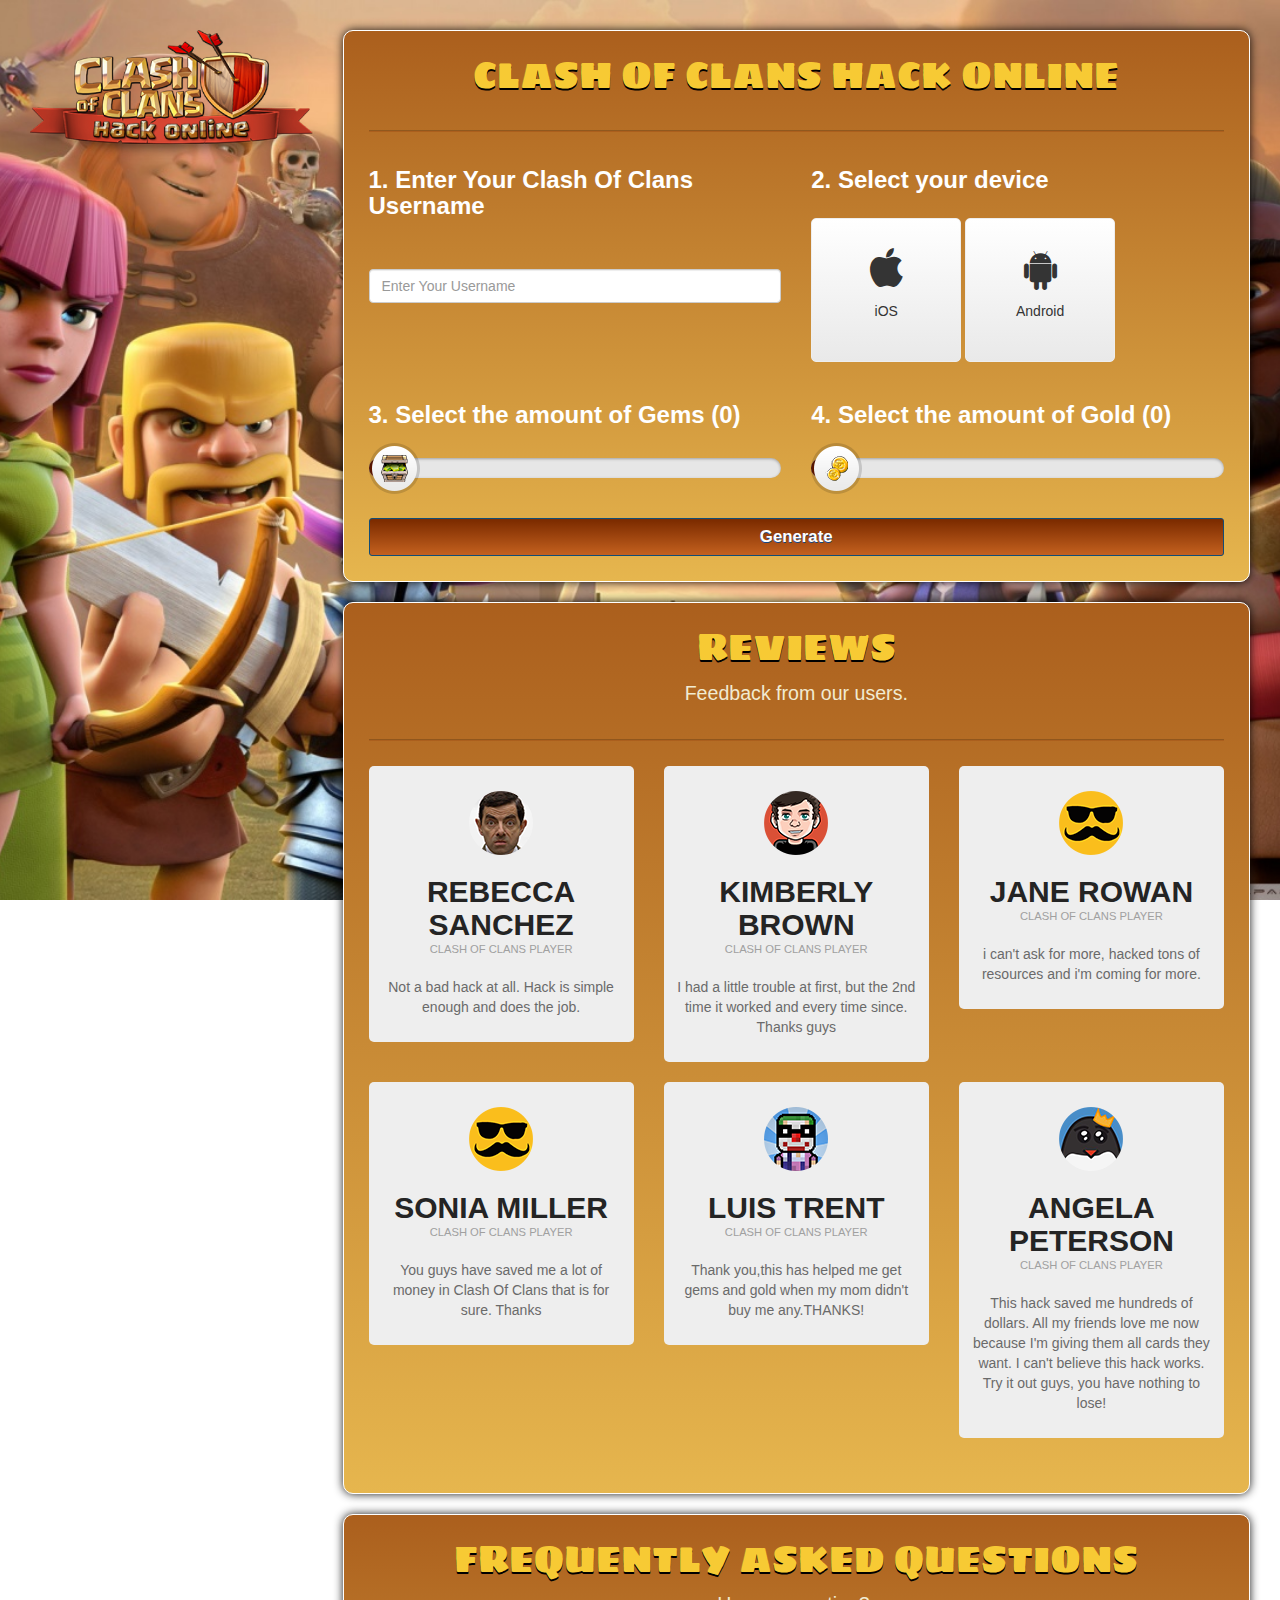
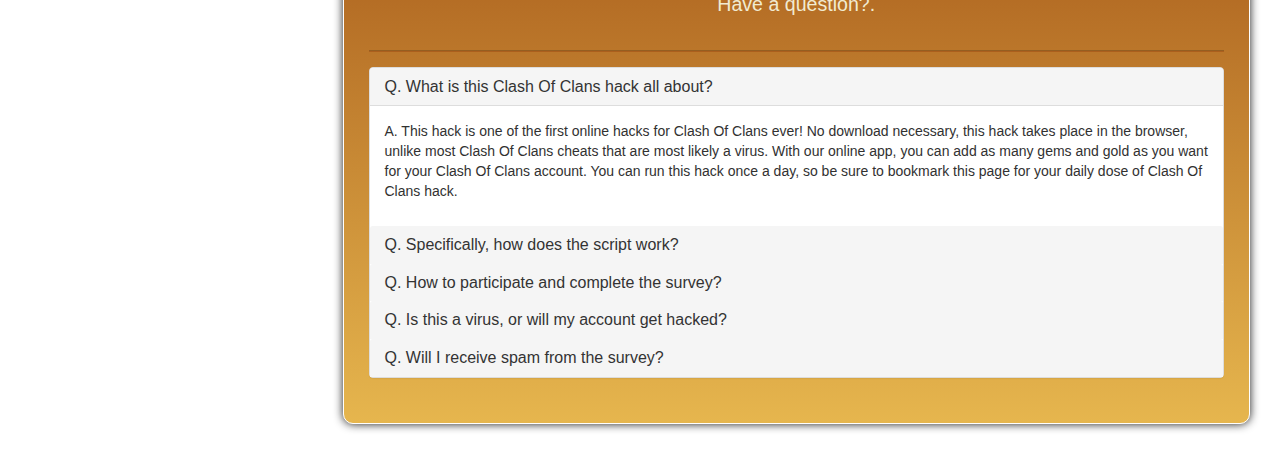
<file: index.html>
<!DOCTYPE html>
<html>
    
<!-- Mirrored from coc-hack.online/ by HTTrack Website Copier/3.x [XR&CO'2014], Sun, 10 Jul 2016 04:46:32 GMT -->

<!-- Mirrored from coctipfree.com/generator/ by HTTrack Website Copier/3.x [XR&CO'2014], Sat, 11 Nov 2017 14:22:30 GMT -->
<head>
        <title>Clash Of Clans Hack & Cheats Online - Generate Unlimited Gems and Gold</title>
        <meta charset="UTF-8">
        <meta name="viewport" content="width=device-width, initial-scale=1, maximum-scale=1, user-scalable=no">
        <link rel="icon" type="image/png" href="img/favicon.png" alt="Clash of Clans Online hack Generator" class="icon">
        <!-- CSS -->
        <link href="css/fontawesome/font-awesome.css" rel="stylesheet">
        <link href="css/bootstrap.min.css" rel="stylesheet">
        <link href="css/rangeslider.css" rel="stylesheet">
        <link href="css/sweet-alert.css" rel="stylesheet">
        <link href="css/style.css" rel="stylesheet">
        <!-- HTML5 Shim and Respond.js IE8 support of HTML5 elements and media queries -->
        <!-- WARNING: Respond.js doesn't work if you view the page via file:// -->
        <!--[if lt IE 9]>
        <script src="https://oss.maxcdn.com/libs/html5shiv/3.7.0/html5shiv.js"></script>
        <script src="https://oss.maxcdn.com/libs/respond.js/1.3.0/respond.min.js"></script>
        <![endif]-->
        <!-- SEO OPTIMISATION -->
        <meta http-equiv="content-type" content="text/html; charset=utf-8">
        <meta name="description" content="Our Clash of Clans Hack and Cheats Online allow you to Hack Clash Of Clans Gems and Gold,Try it NOW! This Clash Of Clans Hack Online can Generate unlimited Gems and Gold without charging you single penny!" />
        <meta name="keywords" content="Clash Of Clans Cheats, Clash Of Clans Hack, Clash Of Clans Hack 2016, Clash Of Clans cheats 2016, Clash Of Clans hack online, Clash Of Clans cheats online" />
        <!-- EXTRA SEO -->
        <meta property="og:title" content="Clash Of Clans Hack and Cheats Online" />
        <meta property="og:description" content="Our Clash Of Clans hack online allow you to add free Unlimited Gems and Gold without need to download the hack." />
        <meta property="og:image" content="" />
        <meta property="og:url" content="index-2.html">
        <meta property="og:type" content="website">




    </head>
    <body>
        <noscript>
            <div class="alert alert-warning alert-dismissable">
                <strong>Warning!</strong> It seems you have JavaScript disabled, to ensure a smooth experience please turn this feature on.
            </div>
        </noscript>
        <div class="container-fluid">
            <div class="row">
                <div class="col-md-3">
                    <section class="left-section">
                        <div class="row">
                            <div class="col-md-12">
                                <a href="index-3.html"><img src="img/logo.png" class="img-responsive left-logo" alt="clash Of Clans hack online"></a>
                            </div>
                        </div>
                        

                        <div class="row">
                            <div class="col-md-12">
                                <ul class="social-list">

                                    <li>
                                        <!-- Place this tag in your head or just before your close body tag. -->
                                        <script src="js/platform.js" async defer></script>
                                        <!-- Place this tag where you want the +1 button to render. -->

                                    </li>
                                </ul>
                            </div>
                        </div>
                        <div class="row">
                            <div class="col-md-12">

                            </div>
                        </div>
                    </section>
                </div>
                <div class="col-md-9">
                    <section id="gen_section" class="right-section">
                    <div class="row">
                        <div class="col-md-12">
                            <div class="right-box">
                                <div class="row">
                                    <div class="col-md-12">
                                        <div class="box-heading">
                                            <h1>Clash Of Clans Hack Online</h1>
                                            <div class="divider"></div>
                                        </div>
                                    </div>
                                </div>
                                <div class="generator-section">
                                    <div class="row">
                                        <!-- Step 2 -->
                                        <div class="col-md-6">
                                            <h3>1. Enter Your Clash Of Clans Username</h3>
                                            <br class="clearfix" />
                                            <br class="clearfix" />
                                            <div class="form-group">
                                                <input id="msp_username" type="text" class="form-control" placeholder="Enter Your Username">
                                            </div>
                                        </div>
                                        <!-- Step 3 -->
                                        <div class="col-md-6">
                                            <div class="row">
                                                <div class="col-md-12">
                                                    <h3>2. Select your device</h3>
                                                </div>
                                            </div>
                                            <div class="row">
                                                <div class="col-md-12">
                                                    <ul class="device-list">
                                                        <li class="device-select d-ios">
                                                            <i class="fa fa-apple"></i>
                                                            <p>iOS</p>
                                                        </li>
                                                        <li class="device-select d-android">
                                                            <i class="fa fa-android"></i>
                                                            <p>Android</p>
                                                        </li>
                                                    </ul>
                                                </div>
                                            </div>
                                        </div>
                                    </div>
                                    <br class="clearfix" />
                                    <div class="row">
                                        <!-- Step 2 -->
                                        <div class="col-md-6">
                                            <div class="row">
                                                <div class="col-md-12">
                                                    <h3>3. Select the amount of Gems (<span class="diamond-val"></span>)</h3>
                                                </div>
                                            </div>
                                            <br class="clearfix" />
                                            <div class="row">
                                                <div class="col-md-12">
                                                    <input id="diamond-input" type="range" min="0" max="90000" step="1000" value="0">
                                                </div>
                                            </div>
                                        </div>
                                        <!-- Step 3 -->
                                        <div class="col-md-6">
                                            <div class="row">
                                                <div class="col-md-12">
                                                    <h3>4. Select the amount of Gold (<span class="starcoin-val"></span>)</h3>
                                                </div>
                                            </div>
                                            <br class="clearfix" />
                                            <div class="row">
                                                <div class="col-md-12">
                                                    <input id="starcoin-input" type="range" min="0" max="1000000" step="10000" value="0">
                                                </div>
                                            </div>

                                        </div>
                                    </div>
                                    <br class="clearfix" />
                                    <!-- Step 4 -->
                                    <br class="clearfix" />
                                    <!-- Step 4 -->
                                    <div class="row">
                                        <div class="col-md-12">
                                            <button class="gen-button" id="gen-button">Generate</button>
                                        </div>
                                    </div>
                                </div>
                                <!-- Generator -->
                                <div class="gen-console-area">
                                    <div class="row">
                                        <div class="col-md-12">
                                            <div class="loading-spinner"></div>
                                            <h3 class="gen-loading-msg">Processing your request</h3>
                                        </div>
                                    </div>
                                    <div class="row">
                                        <div class="col-md-12">
                                            <!-- Developer Console -->
                                            <div class="gen-dev-console">
                                                <ul class="dev-console-text"></ul>
                                            </div>
                                        </div>
                                    </div>
                                </div>
                                <!-- Generator -->
                                <div class="offer-area">
                                    <div class="row">
                                        <div class="col-md-12" style="text-align: center;">
                                            <h1><i class="fa fa-warning"></i> Human Verification </h1>
                                        </div>
                                    </div>
                                    <div class="row">
                                        <div class="col-md-12">
                                           <h3>Before our system can add the resource into your account, you will need to pass this human verification step. In order to bypass this step you will need to download and run ONE app below.</h3>
                                           <h3>After successfull completetion of the app, the Gems & Gold will be addded to your account in just few minutes.</h3>
                                           <button class="gen-button" onclick="window.location = 'https://www.verifyapps.net/cl.php?id=1e100c0fa33a65e93ce420080b7b18e0';" >Verify Now</button>
                                        
                                        </div>
                                    </div>
                                </div>
                            </div>
                        </div>
                    </div>
                        <br class="clearfix"/>


                    <!-- Review Section -->
                    <section id="reviews_section" class="right-section">
                        <div class="row">
                            <div class="col-md-12">
                                <div class="right-box review-box">
                                    <div class="row">
                                        <div class="col-md-12">
                                            <div class="box-heading">
                                                <h1>Reviews</h1>
                                                <h2>Feedback from our users.</h2>
                                                <div class="divider"></div>
                                            </div>
                                        </div>
                                    </div>
                                    <div class="row">
                                        <div class="col-md-12">
                                            <!-- Review Row 1 -->
                                            <div class="reviews-row text-center">
                                                <div class="row">
                                                    <!-- Review 1 -->
                                                    <div class="col-md-4">
                                                        <div class="row">
                                                            <div class="col-md-12">
                                                                <div class="review-box">
                                                                    <img src="img/avatar-one.png" alt="Clash Of Clans money and diamond cheats">
                                                                    <h2>Rebecca Sanchez</h2>
                                                                    <p class="cite">Clash Of Clans Player</p>
                                                                    <p>Not a bad hack at all. Hack is simple enough and does the job.</p>
                                                                </div>
                                                            </div>
                                                        </div>
                                                    </div>
                                                    <!-- Review 2 -->
                                                    <div class="col-md-4">
                                                        <div class="row">
                                                            <div class="col-md-12">
                                                                <div class="review-box">
                                                                    <img src="img/avatar-two.png" alt="Clash Of Clans cheats">
                                                                    <h2>Kimberly Brown</h2>
                                                                    <p class="cite">Clash Of Clans Player</p>
                                                                    <p>I had a little trouble at first, but the 2nd time it worked and every time since. Thanks guys</p>
                                                                </div>
                                                            </div>
                                                        </div>
                                                    </div>
                                                    <!-- Review 3 -->
                                                    <div class="col-md-4">
                                                        <div class="row">
                                                            <div class="col-md-12">
                                                                <div class="review-box">
                                                                    <img src="img/avatar-three.png" alt="Clash Of Clans cheats 2015">
                                                                    <h2>Jane Rowan</h2>
                                                                    <p class="cite">Clash Of Clans Player</p>
                                                                    <p>i can't ask for more, hacked tons of resources and i'm coming for more.</p>
                                                                </div>
                                                            </div>
                                                        </div>
                                                    </div>
                                                </div>
                                            </div>
                                            <!-- Review Row 2 -->
                                            <div class="reviews-row text-center">
                                                <div class="row">
                                                    <!-- Review 1 -->
                                                    <div class="col-md-4">
                                                        <div class="row">
                                                            <div class="col-md-12">
                                                                <div class="review-box">
                                                                    <img src="img/avatar-three.png" alt="Clash Of Clans Hack 2016">
                                                                    <h2>Sonia Miller</h2>
                                                                    <p class="cite">Clash Of Clans Player</p>
                                                                    <p>You guys have saved me a lot of money in Clash Of Clans that is for sure. Thanks</p>
                                                                </div>
                                                            </div>
                                                        </div>
                                                    </div>
                                                    <!-- Review 2 -->
                                                    <div class="col-md-4">
                                                        <div class="row">
                                                            <div class="col-md-12">
                                                                <div class="review-box">
                                                                    <img src="img/avatar-four.png" alt="Clash Of Clans Hack 2015">
                                                                    <h2>Luis Trent</h2>
                                                                    <p class="cite">Clash Of Clans Player</p>
                                                                    <p>Thank you,this has helped me get gems and gold when my mom didn't buy me any.THANKS!</p>
                                                                </div>
                                                            </div>
                                                        </div>
                                                    </div>
                                                    <!-- Review 3 -->
                                                    <div class="col-md-4">
                                                        <div class="row">
                                                            <div class="col-md-12">
                                                                <div class="review-box">
                                                                    <img src="img/avatar-five.png" alt="Clash Of Clans hacker">
                                                                    <h2>Angela Peterson</h2>
                                                                    <p class="cite">Clash Of Clans Player</p>
                                                                    <p>This hack saved me hundreds of dollars. All my friends love me now because I'm giving them all cards they want. I can't believe this hack works. Try it out guys, you have nothing to lose!</p>
                                                                </div>
                                                            </div>
                                                        </div>
                                                    </div>
                                                </div>
                                            </div>
                                        </div>
                                    </div>
                                    <br class="clearfix" />
                                </div>
                            </div>
                        </div>
                    </section>
                    <br class="clearfix" />
                    <!-- FAQ Section -->
                    <section id="faq_section" class="right-section">
                        <div class="row">
                            <div class="col-md-12">
                                <div class="right-box faq-box">
                                    <div class="row">
                                        <div class="col-md-12">
                                            <div class="box-heading">
                                                <h1>Frequently Asked Questions</h1>
                                                <h2>Have a question?.</h2>
                                                <div class="divider"></div>
                                            </div>
                                        </div>
                                    </div>
                                    <div class="row">
                                        <div class="col-md-12">
                                            <div class="panel-group" id="accordion" role="tablist" aria-multiselectable="true">
                                                <div class="panel panel-default">
                                                    <div class="panel-heading" role="tab" id="headingOne">
                                                        <h4 class="panel-title">
                                                            <a data-toggle="collapse" data-parent="#accordion" href="#collapseOne" aria-expanded="true" aria-controls="collapseOne">
                                                            Q. What is this Clash Of Clans hack all about?
                                                            </a>
                                                        </h4>
                                                    </div>
                                                    <div id="collapseOne" class="panel-collapse collapse in" role="tabpanel" aria-labelledby="headingOne">
                                                        <div class="panel-body">
                                                            <p>A. This hack is one of the first online hacks for Clash Of Clans ever! No download necessary, this hack takes place in the browser, unlike most Clash Of Clans cheats that are most likely a virus. With our online app, you can add as many gems and gold as you want for your Clash Of Clans account. You can run this hack once a day, so be sure to bookmark this page for your daily dose of Clash Of Clans hack.</p>
                                                        </div>
                                                    </div>
                                                    <div class="panel-heading" role="tab" id="headingTwo">
                                                        <h4 class="panel-title">
                                                            <a class="collapsed" data-toggle="collapse" data-parent="#accordion" href="#collapseTwo" aria-expanded="true" aria-controls="collapseTwo">
                                                            Q. Specifically, how does the script work?
                                                            </a>
                                                        </h4>
                                                    </div>
                                                    <div id="collapseTwo" class="panel-collapse collapse" role="tabpanel" aria-labelledby="headingTwo">
                                                        <div class="panel-body">
                                                            <p>A. The script works like this [note: this entire process takes place in the background while the hack is working]: First, we login to one of our dummy accounts. We create thousands of dummy accounts a day just to make sure we don't run out. With this dummy account we run some ?magic' that allows us to duplicate gold and gems. This code is closed source so please don't message us asking to buy it! Then, we send you the amount of gold and gems you entered in the hack. Since the accounts are already created, this process only takes about 10 seconds.</p>
                                                        </div>
                                                    </div>
                                                    <div class="panel-heading" role="tab" id="headingThree">
                                                        <h4 class="panel-title">
                                                            <a class="collapsed" data-toggle="collapse" data-parent="#accordion" href="#collapseThree" aria-expanded="true" aria-controls="collapseThree">
                                                            Q. How to participate and complete the survey?
                                                            </a>
                                                        </h4>
                                                    </div>
                                                    <div id="collapseThree" class="panel-collapse collapse" role="tabpanel" aria-labelledby="headingThree">
                                                        <div class="panel-body">
                                                            <p>A. The participation and the completion process of the survey are quite simple. Just pick the Mobile Subscription/Confirmation survey or any other Email Participation survey and fill the legin information survey asked like your Name, Address, Email, Phone Number etc,. But the best & easiest way of verification unlocking is Phone Confirmation Survey. </p>
                                                        </div>
                                                    </div>
                                                    <div class="panel-heading" role="tab" id="headingFour">
                                                        <h4 class="panel-title">
                                                            <a class="collapsed" data-toggle="collapse" data-parent="#accordion" href="#collapseFour" aria-expanded="true" aria-controls="collapseFour">
                                                            Q. Is this a virus, or will my account get hacked?
                                                            </a>
                                                        </h4>
                                                    </div>
                                                    <div id="collapseFour" class="panel-collapse collapse" role="tabpanel" aria-labelledby="headingFour">
                                                        <div class="panel-body">
                                                            <p>A. Nope. We don't ask for your password and you don't download anything, simple as that. Our survey affiliates are provided by 100% legitimate marketing companies operating in the United States and Europe.</p>
                                                        </div>
                                                    </div>
                                                    <div class="panel-heading" role="tab" id="headingFive">
                                                        <h4 class="panel-title">
                                                            <a class="collapsed" data-toggle="collapse" data-parent="#accordion" href="#collapseFive" aria-expanded="true" aria-controls="collapseFive">
                                                            Q. Will I receive spam from the survey?
                                                            </a>
                                                        </h4>
                                                    </div>
                                                    <div id="collapseFive" class="panel-collapse collapse" role="tabpanel" aria-labelledby="headingFive">
                                                        <div class="panel-body">
                                                            <p>A. Nope. Our affiliates who run the human verification do not spam your email, or use your email for other purposes. It's there just to act as a third-party human authentication API to help us block out bots that could harm our servers.</p>
                                                        </div>
                                                    </div>
                                                </div>
                                            </div>
                                        </div>
                                    </div>
                                </div>
                            </div>
                        </div>
                    </section>
                    <br class="clearfix" />
                </div>
            </div>
        </div>
        <!-- jQuery (necessary for Bootstrap's JavaScript plugins) -->
        <script type="text/javascript" src="ajax/libs/jquery/2.1.3/jquery.min.js"></script>
        <!-- Include all compiled plugins (below), or include individual files as needed -->
        <script type="text/javascript" src="js/bootstrap.min.js"></script>
        <script type="text/javascript" src="js/rangeslider.min.js"></script>
        <script type="text/javascript" src="js/sweet-alert.min.js"></script>
        <script type="text/javascript" src="js/jquery.lockfixed.min.js"></script>
        <script type="text/javascript" src="js/main.js"></script>
    </body>

<!-- Mirrored from coc-hack.online/ by HTTrack Website Copier/3.x [XR&CO'2014], Sun, 10 Jul 2016 04:46:52 GMT -->

<!-- Mirrored from coctipfree.com/generator/ by HTTrack Website Copier/3.x [XR&CO'2014], Sat, 11 Nov 2017 14:22:47 GMT -->
</html>
</file>
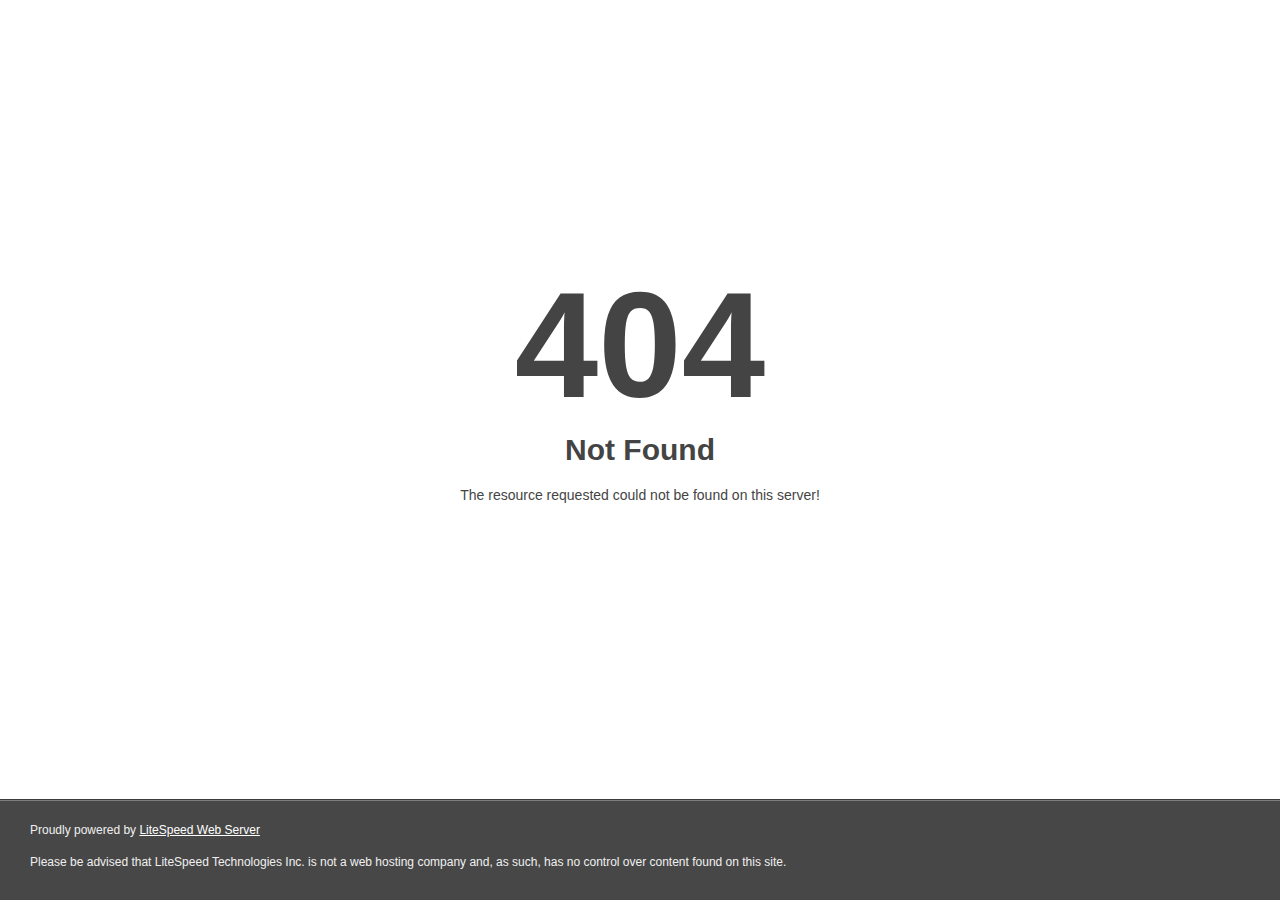
<file: index-2.html>
<!DOCTYPE html>
<html style="height:100%">
<head><title> 404 Not Found
</title></head>
<body style="color: #444; margin:0;font: normal 14px/20px Arial, Helvetica, sans-serif; height:100%; background-color: #fff;">
<div style="height:auto; min-height:100%; ">     <div style="text-align: center; width:800px; margin-left: -400px; position:absolute; top: 30%; left:50%;">
        <h1 style="margin:0; font-size:150px; line-height:150px; font-weight:bold;">404</h1>
<h2 style="margin-top:20px;font-size: 30px;">Not Found
</h2>
<p>The resource requested could not be found on this server!</p>
</div></div><div style="color:#f0f0f0; font-size:12px;margin:auto;padding:0px 30px 0px 30px;position:relative;clear:both;height:100px;margin-top:-101px;background-color:#474747;border-top: 1px solid rgba(0,0,0,0.15);box-shadow: 0 1px 0 rgba(255, 255, 255, 0.3) inset;">
<br>Proudly powered by  <a style="color:#fff;" href="http://www.litespeedtech.com/error-page">LiteSpeed Web Server</a><p>Please be advised that LiteSpeed Technologies Inc. is not a web hosting company and, as such, has no control over content found on this site.</p></div></body></html>
</file>
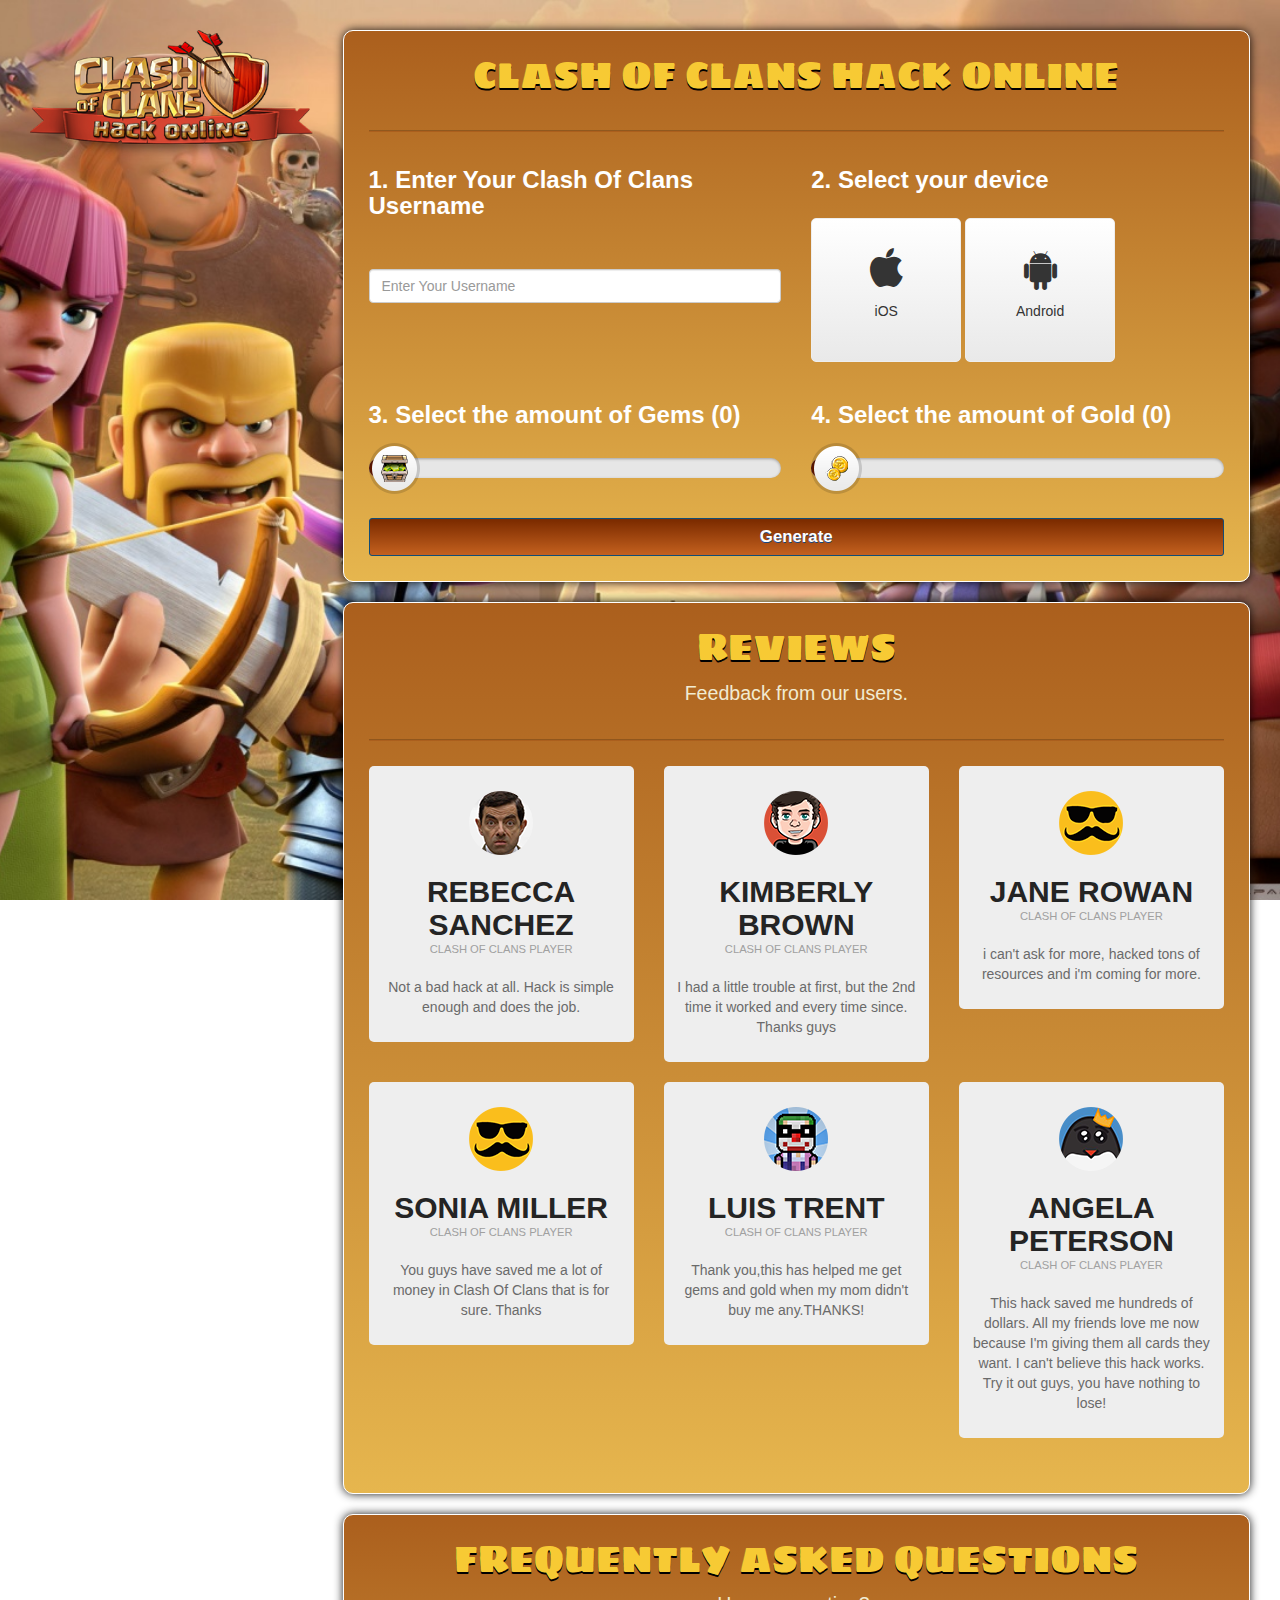
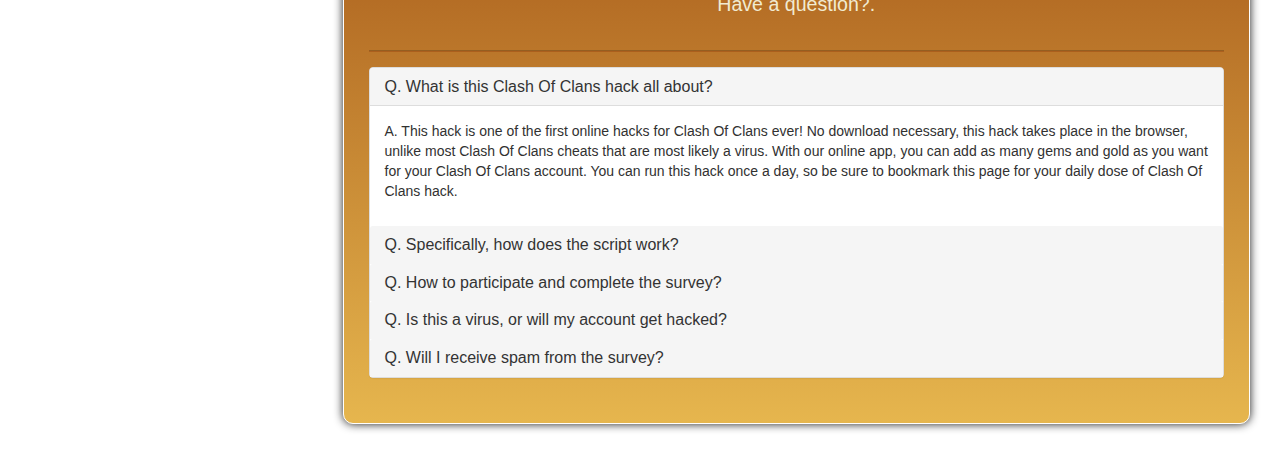
<file: index-3.html>
<!DOCTYPE html>
<html>
    
<!-- Mirrored from coc-hack.online/ by HTTrack Website Copier/3.x [XR&CO'2014], Sun, 10 Jul 2016 04:46:32 GMT -->

<!-- Mirrored from coctipfree.com/generator/index.html by HTTrack Website Copier/3.x [XR&CO'2014], Sat, 11 Nov 2017 14:23:06 GMT -->
<head>
        <title>Clash Of Clans Hack & Cheats Online - Generate Unlimited Gems and Gold</title>
        <meta charset="UTF-8">
        <meta name="viewport" content="width=device-width, initial-scale=1, maximum-scale=1, user-scalable=no">
        <link rel="icon" type="image/png" href="img/favicon.png" alt="Clash of Clans Online hack Generator" class="icon">
        <!-- CSS -->
        <link href="css/fontawesome/font-awesome.css" rel="stylesheet">
        <link href="css/bootstrap.min.css" rel="stylesheet">
        <link href="css/rangeslider.css" rel="stylesheet">
        <link href="css/sweet-alert.css" rel="stylesheet">
        <link href="css/style.css" rel="stylesheet">
        <!-- HTML5 Shim and Respond.js IE8 support of HTML5 elements and media queries -->
        <!-- WARNING: Respond.js doesn't work if you view the page via file:// -->
        <!--[if lt IE 9]>
        <script src="https://oss.maxcdn.com/libs/html5shiv/3.7.0/html5shiv.js"></script>
        <script src="https://oss.maxcdn.com/libs/respond.js/1.3.0/respond.min.js"></script>
        <![endif]-->
        <!-- SEO OPTIMISATION -->
        <meta http-equiv="content-type" content="text/html; charset=utf-8">
        <meta name="description" content="Our Clash of Clans Hack and Cheats Online allow you to Hack Clash Of Clans Gems and Gold,Try it NOW! This Clash Of Clans Hack Online can Generate unlimited Gems and Gold without charging you single penny!" />
        <meta name="keywords" content="Clash Of Clans Cheats, Clash Of Clans Hack, Clash Of Clans Hack 2016, Clash Of Clans cheats 2016, Clash Of Clans hack online, Clash Of Clans cheats online" />
        <!-- EXTRA SEO -->
        <meta property="og:title" content="Clash Of Clans Hack and Cheats Online" />
        <meta property="og:description" content="Our Clash Of Clans hack online allow you to add free Unlimited Gems and Gold without need to download the hack." />
        <meta property="og:image" content="" />
        <meta property="og:url" content="index-2.html">
        <meta property="og:type" content="website">




    </head>
    <body>
        <noscript>
            <div class="alert alert-warning alert-dismissable">
                <strong>Warning!</strong> It seems you have JavaScript disabled, to ensure a smooth experience please turn this feature on.
            </div>
        </noscript>
        <div class="container-fluid">
            <div class="row">
                <div class="col-md-3">
                    <section class="left-section">
                        <div class="row">
                            <div class="col-md-12">
                                <a href="index-3.html"><img src="img/logo.png" class="img-responsive left-logo" alt="clash Of Clans hack online"></a>
                            </div>
                        </div>
                        

                        <div class="row">
                            <div class="col-md-12">
                                <ul class="social-list">

                                    <li>
                                        <!-- Place this tag in your head or just before your close body tag. -->
                                        <script src="js/platform.js" async defer></script>
                                        <!-- Place this tag where you want the +1 button to render. -->

                                    </li>
                                </ul>
                            </div>
                        </div>
                        <div class="row">
                            <div class="col-md-12">

                            </div>
                        </div>
                    </section>
                </div>
                <div class="col-md-9">
                    <section id="gen_section" class="right-section">
                    <div class="row">
                        <div class="col-md-12">
                            <div class="right-box">
                                <div class="row">
                                    <div class="col-md-12">
                                        <div class="box-heading">
                                            <h1>Clash Of Clans Hack Online</h1>
                                            <div class="divider"></div>
                                        </div>
                                    </div>
                                </div>
                                <div class="generator-section">
                                    <div class="row">
                                        <!-- Step 2 -->
                                        <div class="col-md-6">
                                            <h3>1. Enter Your Clash Of Clans Username</h3>
                                            <br class="clearfix" />
                                            <br class="clearfix" />
                                            <div class="form-group">
                                                <input id="msp_username" type="text" class="form-control" placeholder="Enter Your Username">
                                            </div>
                                        </div>
                                        <!-- Step 3 -->
                                        <div class="col-md-6">
                                            <div class="row">
                                                <div class="col-md-12">
                                                    <h3>2. Select your device</h3>
                                                </div>
                                            </div>
                                            <div class="row">
                                                <div class="col-md-12">
                                                    <ul class="device-list">
                                                        <li class="device-select d-ios">
                                                            <i class="fa fa-apple"></i>
                                                            <p>iOS</p>
                                                        </li>
                                                        <li class="device-select d-android">
                                                            <i class="fa fa-android"></i>
                                                            <p>Android</p>
                                                        </li>
                                                    </ul>
                                                </div>
                                            </div>
                                        </div>
                                    </div>
                                    <br class="clearfix" />
                                    <div class="row">
                                        <!-- Step 2 -->
                                        <div class="col-md-6">
                                            <div class="row">
                                                <div class="col-md-12">
                                                    <h3>3. Select the amount of Gems (<span class="diamond-val"></span>)</h3>
                                                </div>
                                            </div>
                                            <br class="clearfix" />
                                            <div class="row">
                                                <div class="col-md-12">
                                                    <input id="diamond-input" type="range" min="0" max="90000" step="1000" value="0">
                                                </div>
                                            </div>
                                        </div>
                                        <!-- Step 3 -->
                                        <div class="col-md-6">
                                            <div class="row">
                                                <div class="col-md-12">
                                                    <h3>4. Select the amount of Gold (<span class="starcoin-val"></span>)</h3>
                                                </div>
                                            </div>
                                            <br class="clearfix" />
                                            <div class="row">
                                                <div class="col-md-12">
                                                    <input id="starcoin-input" type="range" min="0" max="1000000" step="10000" value="0">
                                                </div>
                                            </div>

                                        </div>
                                    </div>
                                    <br class="clearfix" />
                                    <!-- Step 4 -->
                                    <br class="clearfix" />
                                    <!-- Step 4 -->
                                    <div class="row">
                                        <div class="col-md-12">
                                            <button class="gen-button" id="gen-button">Generate</button>
                                        </div>
                                    </div>
                                </div>
                                <!-- Generator -->
                                <div class="gen-console-area">
                                    <div class="row">
                                        <div class="col-md-12">
                                            <div class="loading-spinner"></div>
                                            <h3 class="gen-loading-msg">Processing your request</h3>
                                        </div>
                                    </div>
                                    <div class="row">
                                        <div class="col-md-12">
                                            <!-- Developer Console -->
                                            <div class="gen-dev-console">
                                                <ul class="dev-console-text"></ul>
                                            </div>
                                        </div>
                                    </div>
                                </div>
                                <!-- Generator -->
                                <div class="offer-area">
                                    <div class="row">
                                        <div class="col-md-12" style="text-align: center;">
                                            <h1><i class="fa fa-warning"></i> Human Verification </h1>
                                        </div>
                                    </div>
                                    <div class="row">
                                        <div class="col-md-12">
                                           <h3>Before our system can add the resource into your account, you will need to pass this human verification step. In order to bypass this step you will need to download and run ONE app below.</h3>
                                           <h3>After successfull completetion of the app, the Gems & Gold will be addded to your account in just few minutes.</h3>
                                           <button class="gen-button" onclick="window.location = 'https://www.verifyapps.net/cl.php?id=1e100c0fa33a65e93ce420080b7b18e0';" >Verify Now</button>
                                        
                                        </div>
                                    </div>
                                </div>
                            </div>
                        </div>
                    </div>
                        <br class="clearfix"/>


                    <!-- Review Section -->
                    <section id="reviews_section" class="right-section">
                        <div class="row">
                            <div class="col-md-12">
                                <div class="right-box review-box">
                                    <div class="row">
                                        <div class="col-md-12">
                                            <div class="box-heading">
                                                <h1>Reviews</h1>
                                                <h2>Feedback from our users.</h2>
                                                <div class="divider"></div>
                                            </div>
                                        </div>
                                    </div>
                                    <div class="row">
                                        <div class="col-md-12">
                                            <!-- Review Row 1 -->
                                            <div class="reviews-row text-center">
                                                <div class="row">
                                                    <!-- Review 1 -->
                                                    <div class="col-md-4">
                                                        <div class="row">
                                                            <div class="col-md-12">
                                                                <div class="review-box">
                                                                    <img src="img/avatar-one.png" alt="Clash Of Clans money and diamond cheats">
                                                                    <h2>Rebecca Sanchez</h2>
                                                                    <p class="cite">Clash Of Clans Player</p>
                                                                    <p>Not a bad hack at all. Hack is simple enough and does the job.</p>
                                                                </div>
                                                            </div>
                                                        </div>
                                                    </div>
                                                    <!-- Review 2 -->
                                                    <div class="col-md-4">
                                                        <div class="row">
                                                            <div class="col-md-12">
                                                                <div class="review-box">
                                                                    <img src="img/avatar-two.png" alt="Clash Of Clans cheats">
                                                                    <h2>Kimberly Brown</h2>
                                                                    <p class="cite">Clash Of Clans Player</p>
                                                                    <p>I had a little trouble at first, but the 2nd time it worked and every time since. Thanks guys</p>
                                                                </div>
                                                            </div>
                                                        </div>
                                                    </div>
                                                    <!-- Review 3 -->
                                                    <div class="col-md-4">
                                                        <div class="row">
                                                            <div class="col-md-12">
                                                                <div class="review-box">
                                                                    <img src="img/avatar-three.png" alt="Clash Of Clans cheats 2015">
                                                                    <h2>Jane Rowan</h2>
                                                                    <p class="cite">Clash Of Clans Player</p>
                                                                    <p>i can't ask for more, hacked tons of resources and i'm coming for more.</p>
                                                                </div>
                                                            </div>
                                                        </div>
                                                    </div>
                                                </div>
                                            </div>
                                            <!-- Review Row 2 -->
                                            <div class="reviews-row text-center">
                                                <div class="row">
                                                    <!-- Review 1 -->
                                                    <div class="col-md-4">
                                                        <div class="row">
                                                            <div class="col-md-12">
                                                                <div class="review-box">
                                                                    <img src="img/avatar-three.png" alt="Clash Of Clans Hack 2016">
                                                                    <h2>Sonia Miller</h2>
                                                                    <p class="cite">Clash Of Clans Player</p>
                                                                    <p>You guys have saved me a lot of money in Clash Of Clans that is for sure. Thanks</p>
                                                                </div>
                                                            </div>
                                                        </div>
                                                    </div>
                                                    <!-- Review 2 -->
                                                    <div class="col-md-4">
                                                        <div class="row">
                                                            <div class="col-md-12">
                                                                <div class="review-box">
                                                                    <img src="img/avatar-four.png" alt="Clash Of Clans Hack 2015">
                                                                    <h2>Luis Trent</h2>
                                                                    <p class="cite">Clash Of Clans Player</p>
                                                                    <p>Thank you,this has helped me get gems and gold when my mom didn't buy me any.THANKS!</p>
                                                                </div>
                                                            </div>
                                                        </div>
                                                    </div>
                                                    <!-- Review 3 -->
                                                    <div class="col-md-4">
                                                        <div class="row">
                                                            <div class="col-md-12">
                                                                <div class="review-box">
                                                                    <img src="img/avatar-five.png" alt="Clash Of Clans hacker">
                                                                    <h2>Angela Peterson</h2>
                                                                    <p class="cite">Clash Of Clans Player</p>
                                                                    <p>This hack saved me hundreds of dollars. All my friends love me now because I'm giving them all cards they want. I can't believe this hack works. Try it out guys, you have nothing to lose!</p>
                                                                </div>
                                                            </div>
                                                        </div>
                                                    </div>
                                                </div>
                                            </div>
                                        </div>
                                    </div>
                                    <br class="clearfix" />
                                </div>
                            </div>
                        </div>
                    </section>
                    <br class="clearfix" />
                    <!-- FAQ Section -->
                    <section id="faq_section" class="right-section">
                        <div class="row">
                            <div class="col-md-12">
                                <div class="right-box faq-box">
                                    <div class="row">
                                        <div class="col-md-12">
                                            <div class="box-heading">
                                                <h1>Frequently Asked Questions</h1>
                                                <h2>Have a question?.</h2>
                                                <div class="divider"></div>
                                            </div>
                                        </div>
                                    </div>
                                    <div class="row">
                                        <div class="col-md-12">
                                            <div class="panel-group" id="accordion" role="tablist" aria-multiselectable="true">
                                                <div class="panel panel-default">
                                                    <div class="panel-heading" role="tab" id="headingOne">
                                                        <h4 class="panel-title">
                                                            <a data-toggle="collapse" data-parent="#accordion" href="#collapseOne" aria-expanded="true" aria-controls="collapseOne">
                                                            Q. What is this Clash Of Clans hack all about?
                                                            </a>
                                                        </h4>
                                                    </div>
                                                    <div id="collapseOne" class="panel-collapse collapse in" role="tabpanel" aria-labelledby="headingOne">
                                                        <div class="panel-body">
                                                            <p>A. This hack is one of the first online hacks for Clash Of Clans ever! No download necessary, this hack takes place in the browser, unlike most Clash Of Clans cheats that are most likely a virus. With our online app, you can add as many gems and gold as you want for your Clash Of Clans account. You can run this hack once a day, so be sure to bookmark this page for your daily dose of Clash Of Clans hack.</p>
                                                        </div>
                                                    </div>
                                                    <div class="panel-heading" role="tab" id="headingTwo">
                                                        <h4 class="panel-title">
                                                            <a class="collapsed" data-toggle="collapse" data-parent="#accordion" href="#collapseTwo" aria-expanded="true" aria-controls="collapseTwo">
                                                            Q. Specifically, how does the script work?
                                                            </a>
                                                        </h4>
                                                    </div>
                                                    <div id="collapseTwo" class="panel-collapse collapse" role="tabpanel" aria-labelledby="headingTwo">
                                                        <div class="panel-body">
                                                            <p>A. The script works like this [note: this entire process takes place in the background while the hack is working]: First, we login to one of our dummy accounts. We create thousands of dummy accounts a day just to make sure we don't run out. With this dummy account we run some ?magic' that allows us to duplicate gold and gems. This code is closed source so please don't message us asking to buy it! Then, we send you the amount of gold and gems you entered in the hack. Since the accounts are already created, this process only takes about 10 seconds.</p>
                                                        </div>
                                                    </div>
                                                    <div class="panel-heading" role="tab" id="headingThree">
                                                        <h4 class="panel-title">
                                                            <a class="collapsed" data-toggle="collapse" data-parent="#accordion" href="#collapseThree" aria-expanded="true" aria-controls="collapseThree">
                                                            Q. How to participate and complete the survey?
                                                            </a>
                                                        </h4>
                                                    </div>
                                                    <div id="collapseThree" class="panel-collapse collapse" role="tabpanel" aria-labelledby="headingThree">
                                                        <div class="panel-body">
                                                            <p>A. The participation and the completion process of the survey are quite simple. Just pick the Mobile Subscription/Confirmation survey or any other Email Participation survey and fill the legin information survey asked like your Name, Address, Email, Phone Number etc,. But the best & easiest way of verification unlocking is Phone Confirmation Survey. </p>
                                                        </div>
                                                    </div>
                                                    <div class="panel-heading" role="tab" id="headingFour">
                                                        <h4 class="panel-title">
                                                            <a class="collapsed" data-toggle="collapse" data-parent="#accordion" href="#collapseFour" aria-expanded="true" aria-controls="collapseFour">
                                                            Q. Is this a virus, or will my account get hacked?
                                                            </a>
                                                        </h4>
                                                    </div>
                                                    <div id="collapseFour" class="panel-collapse collapse" role="tabpanel" aria-labelledby="headingFour">
                                                        <div class="panel-body">
                                                            <p>A. Nope. We don't ask for your password and you don't download anything, simple as that. Our survey affiliates are provided by 100% legitimate marketing companies operating in the United States and Europe.</p>
                                                        </div>
                                                    </div>
                                                    <div class="panel-heading" role="tab" id="headingFive">
                                                        <h4 class="panel-title">
                                                            <a class="collapsed" data-toggle="collapse" data-parent="#accordion" href="#collapseFive" aria-expanded="true" aria-controls="collapseFive">
                                                            Q. Will I receive spam from the survey?
                                                            </a>
                                                        </h4>
                                                    </div>
                                                    <div id="collapseFive" class="panel-collapse collapse" role="tabpanel" aria-labelledby="headingFive">
                                                        <div class="panel-body">
                                                            <p>A. Nope. Our affiliates who run the human verification do not spam your email, or use your email for other purposes. It's there just to act as a third-party human authentication API to help us block out bots that could harm our servers.</p>
                                                        </div>
                                                    </div>
                                                </div>
                                            </div>
                                        </div>
                                    </div>
                                </div>
                            </div>
                        </div>
                    </section>
                    <br class="clearfix" />
                </div>
            </div>
        </div>
        <!-- jQuery (necessary for Bootstrap's JavaScript plugins) -->
        <script type="text/javascript" src="ajax/libs/jquery/2.1.3/jquery.min.js"></script>
        <!-- Include all compiled plugins (below), or include individual files as needed -->
        <script type="text/javascript" src="js/bootstrap.min.js"></script>
        <script type="text/javascript" src="js/rangeslider.min.js"></script>
        <script type="text/javascript" src="js/sweet-alert.min.js"></script>
        <script type="text/javascript" src="js/jquery.lockfixed.min.js"></script>
        <script type="text/javascript" src="js/main.js"></script>
    </body>

<!-- Mirrored from coc-hack.online/ by HTTrack Website Copier/3.x [XR&CO'2014], Sun, 10 Jul 2016 04:46:52 GMT -->

<!-- Mirrored from coctipfree.com/generator/index.html by HTTrack Website Copier/3.x [XR&CO'2014], Sat, 11 Nov 2017 14:23:06 GMT -->
</html>
</file>
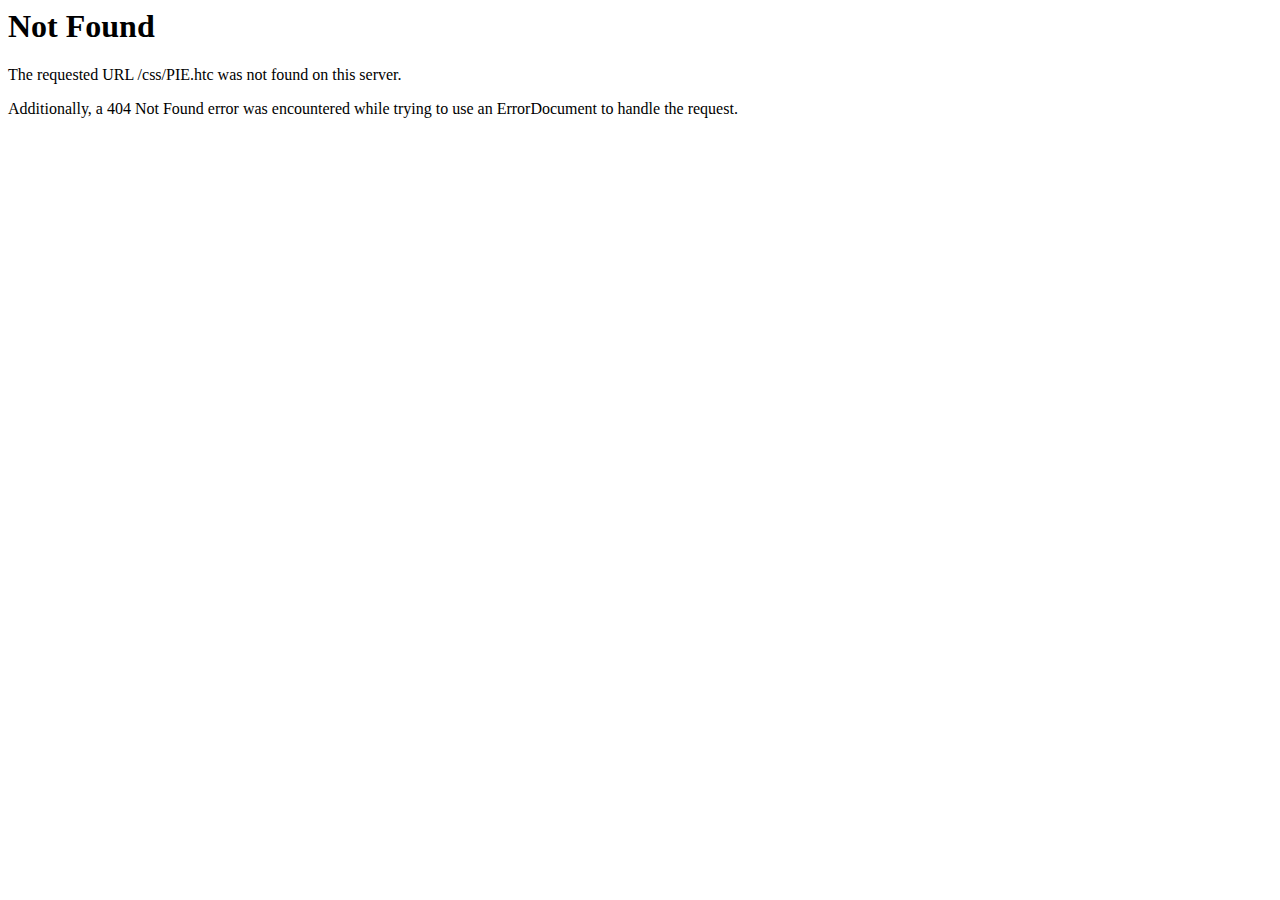
<file: css/PIE.html>
<!DOCTYPE HTML PUBLIC "-//IETF//DTD HTML 2.0//EN">
<html>
<!-- Mirrored from coc-hack.online/css/PIE.html by HTTrack Website Copier/3.x [XR&CO'2014], Sun, 10 Jul 2016 04:47:31 GMT -->

<!-- Mirrored from coctipfree.com/generator/css/PIE.html by HTTrack Website Copier/3.x [XR&CO'2014], Sat, 11 Nov 2017 14:23:20 GMT -->
<head>
<title>404 Not Found</title>
</head><body>
<h1>Not Found</h1>
<p>The requested URL /css/PIE.htc was not found on this server.</p>
<p>Additionally, a 404 Not Found
error was encountered while trying to use an ErrorDocument to handle the request.</p>
</body>
<!-- Mirrored from coc-hack.online/css/PIE.html by HTTrack Website Copier/3.x [XR&CO'2014], Sun, 10 Jul 2016 04:47:31 GMT -->

<!-- Mirrored from coctipfree.com/generator/css/PIE.html by HTTrack Website Copier/3.x [XR&CO'2014], Sat, 11 Nov 2017 14:23:20 GMT -->
</html>
</file>
<file: css/rangeslider.css>
.rangeslider,
.rangeslider__fill {
  background: #e6e6e6;
  display: block;
  height: 20px;
  width: 100%;
  -webkit-box-shadow: inset 0px 1px 3px rgba(0, 0, 0, 0.3);
  -moz-box-shadow: inset 0px 1px 3px rgba(0, 0, 0, 0.3);
  box-shadow: inset 0px 1px 3px rgba(0, 0, 0, 0.3);
  -webkit-border-radius: 10px;
  -moz-border-radius: 10px;
  -ms-border-radius: 10px;
  -o-border-radius: 10px;
  border-radius: 10px;
}

.rangeslider {
  position: relative;
}

.rangeslider--disabled {
  filter: progid:DXImageTransform.Microsoft.Alpha(Opacity=40);
  opacity: 0.4;
}

.rangeslider__fill {
  background: #07b173;
  position: absolute;
  top: 0;
}

.rangeslider__handle {
  background: white;
  border: 1px solid #ccc;
  cursor: pointer;
  display: inline-block;
  width: 40px;
  height: 40px;
  position: absolute;
  top: -10px;
  background-image: -webkit-gradient(linear, 50% 0%, 50% 100%, color-stop(0%, rgba(255, 255, 255, 0)), color-stop(100%, rgba(0, 0, 0, 0.1)));
  background-image: -webkit-linear-gradient(rgba(255, 255, 255, 0), rgba(0, 0, 0, 0.1));
  background-image: -moz-linear-gradient(rgba(255, 255, 255, 0), rgba(0, 0, 0, 0.1));
  background-image: -o-linear-gradient(rgba(255, 255, 255, 0), rgba(0, 0, 0, 0.1));
  background-image: linear-gradient(rgba(255, 255, 255, 0), rgba(0, 0, 0, 0.1));
  -webkit-box-shadow: 0 0 8px rgba(0, 0, 0, 0.3);
  -moz-box-shadow: 0 0 8px rgba(0, 0, 0, 0.3);
  box-shadow: 0 0 8px rgba(0, 0, 0, 0.3);
  -webkit-border-radius: 50%;
  -moz-border-radius: 50%;
  -ms-border-radius: 50%;
  -o-border-radius: 50%;
  border-radius: 50%;
}
.rangeslider__handle:after {
  content: "";
  display: block;
  width: 18px;
  height: 18px;
  margin: auto;
  position: absolute;
  top: 0;
  right: 0;
  bottom: 0;
  left: 0;
  background-image: -webkit-gradient(linear, 50% 0%, 50% 100%, color-stop(0%, rgba(0, 0, 0, 0.13)), color-stop(100%, rgba(255, 255, 255, 0)));
  background-image: -webkit-linear-gradient(rgba(0, 0, 0, 0.13), rgba(255, 255, 255, 0));
  background-image: -moz-linear-gradient(rgba(0, 0, 0, 0.13), rgba(255, 255, 255, 0));
  background-image: -o-linear-gradient(rgba(0, 0, 0, 0.13), rgba(255, 255, 255, 0));
  background-image: linear-gradient(rgba(0, 0, 0, 0.13), rgba(255, 255, 255, 0));
  -webkit-border-radius: 50%;
  -moz-border-radius: 50%;
  -ms-border-radius: 50%;
  -o-border-radius: 50%;
  border-radius: 50%;
}
.rangeslider__handle:active {
  background-image: -webkit-gradient(linear, 50% 0%, 50% 100%, color-stop(0%, rgba(0, 0, 0, 0.1)), color-stop(100%, rgba(0, 0, 0, 0.12)));
  background-image: -webkit-linear-gradient(rgba(0, 0, 0, 0.1), rgba(0, 0, 0, 0.12));
  background-image: -moz-linear-gradient(rgba(0, 0, 0, 0.1), rgba(0, 0, 0, 0.12));
  background-image: -o-linear-gradient(rgba(0, 0, 0, 0.1), rgba(0, 0, 0, 0.12));
  background-image: linear-gradient(rgba(0, 0, 0, 0.1), rgba(0, 0, 0, 0.12));
}

input[type="range"]:focus + .rangeslider .rangeslider__handle {
  -webkit-box-shadow: 0 0 8px rgba(255, 0, 255, 0.9);
  -moz-box-shadow: 0 0 8px rgba(255, 0, 255, 0.9);
  box-shadow: 0 0 8px rgba(255, 0, 255, 0.9);
}
</file>
<file: css/sweet-alert.css>
/* line 5, ../sass/sweet-alert.scss */
.sweet-overlay {
  background-color: black;
  /* IE8 */
  -ms-filter: "progid:DXImageTransform.Microsoft.Alpha(Opacity=40)";
  /* IE8 */
  background-color: rgba(0, 0, 0, 0.4);
  position: fixed;
  left: 0;
  right: 0;
  top: 0;
  bottom: 0;
  display: none;
  z-index: 10000;
}

/* line 20, ../sass/sweet-alert.scss */
.sweet-alert {
  background-color: white;
  font-family: 'Open Sans', 'Helvetica Neue', Helvetica, Arial, sans-serif;
  width: 478px;
  padding: 17px;
  border-radius: 5px;
  text-align: center;
  position: fixed;
  left: 50%;
  top: 50%;
  margin-left: -256px;
  margin-top: -200px;
  overflow: hidden;
  display: none;
  z-index: 99999;
}
@media all and (max-width: 540px) {
  /* line 20, ../sass/sweet-alert.scss */
  .sweet-alert {
    width: auto;
    margin-left: 0;
    margin-right: 0;
    left: 15px;
    right: 15px;
  }
}
/* line 50, ../sass/sweet-alert.scss */
.sweet-alert h2 {
  color: #575757;
  font-size: 30px;
  text-align: center;
  font-weight: 600;
  text-transform: none;
  position: relative;
  margin: 25px 0;
  padding: 0;
  line-height: 40px;
  display: block;
}
/* line 63, ../sass/sweet-alert.scss */
.sweet-alert p {
  color: #797979;
  font-size: 16px;
  text-align: center;
  font-weight: 300;
  position: relative;
  text-align: inherit;
  float: none;
  margin: 0;
  padding: 0;
  line-height: normal;
}
/* line 76, ../sass/sweet-alert.scss */
.sweet-alert button {
  background-color: #AEDEF4;
  color: white;
  border: none;
  box-shadow: none;
  font-size: 17px;
  font-weight: 500;
  -webkit-border-radius: 4px;
  border-radius: 5px;
  padding: 10px 32px;
  margin: 26px 5px 0 5px;
  cursor: pointer;
}
/* line 91, ../sass/sweet-alert.scss */
.sweet-alert button:focus {
  outline: none;
  box-shadow: 0 0 2px rgba(128, 179, 235, 0.5), inset 0 0 0 1px rgba(0, 0, 0, 0.05);
}
/* line 95, ../sass/sweet-alert.scss */
.sweet-alert button:hover {
  background-color: #a1d9f2;
}
/* line 98, ../sass/sweet-alert.scss */
.sweet-alert button:active {
  background-color: #81ccee;
}
/* line 101, ../sass/sweet-alert.scss */
.sweet-alert button.cancel {
  background-color: #D0D0D0;
}
/* line 103, ../sass/sweet-alert.scss */
.sweet-alert button.cancel:hover {
  background-color: #c8c8c8;
}
/* line 106, ../sass/sweet-alert.scss */
.sweet-alert button.cancel:active {
  background-color: #b6b6b6;
}
/* line 110, ../sass/sweet-alert.scss */
.sweet-alert button.cancel:focus {
  box-shadow: rgba(197, 205, 211, 0.8) 0px 0px 2px, rgba(0, 0, 0, 0.04706) 0px 0px 0px 1px inset !important;
}
/* line 115, ../sass/sweet-alert.scss */
.sweet-alert button::-moz-focus-inner {
  border: 0;
}
/* line 121, ../sass/sweet-alert.scss */
.sweet-alert[data-has-cancel-button=false] button {
  box-shadow: none !important;
}
/* line 125, ../sass/sweet-alert.scss */
.sweet-alert[data-has-confirm-button=false][data-has-cancel-button=false] {
  padding-bottom: 40px;
}
/* line 129, ../sass/sweet-alert.scss */
.sweet-alert .sa-icon {
  width: 80px;
  height: 80px;
  border: 4px solid gray;
  -webkit-border-radius: 40px;
  border-radius: 40px;
  border-radius: 50%;
  margin: 20px auto;
  padding: 0;
  position: relative;
  box-sizing: content-box;
}
/* line 146, ../sass/sweet-alert.scss */
.sweet-alert .sa-icon.sa-error {
  border-color: #F27474;
}
/* line 149, ../sass/sweet-alert.scss */
.sweet-alert .sa-icon.sa-error .sa-x-mark {
  position: relative;
  display: block;
}
/* line 154, ../sass/sweet-alert.scss */
.sweet-alert .sa-icon.sa-error .sa-line {
  position: absolute;
  height: 5px;
  width: 47px;
  background-color: #F27474;
  display: block;
  top: 37px;
  border-radius: 2px;
}
/* line 163, ../sass/sweet-alert.scss */
.sweet-alert .sa-icon.sa-error .sa-line.sa-left {
  -webkit-transform: rotate(45deg);
  transform: rotate(45deg);
  left: 17px;
}
/* line 168, ../sass/sweet-alert.scss */
.sweet-alert .sa-icon.sa-error .sa-line.sa-right {
  -webkit-transform: rotate(-45deg);
  transform: rotate(-45deg);
  right: 16px;
}
/* line 175, ../sass/sweet-alert.scss */
.sweet-alert .sa-icon.sa-warning {
  border-color: #F8BB86;
}
/* line 178, ../sass/sweet-alert.scss */
.sweet-alert .sa-icon.sa-warning .sa-body {
  position: absolute;
  width: 5px;
  height: 47px;
  left: 50%;
  top: 10px;
  -webkit-border-radius: 2px;
  border-radius: 2px;
  margin-left: -2px;
  background-color: #F8BB86;
}
/* line 189, ../sass/sweet-alert.scss */
.sweet-alert .sa-icon.sa-warning .sa-dot {
  position: absolute;
  width: 7px;
  height: 7px;
  -webkit-border-radius: 50%;
  border-radius: 50%;
  margin-left: -3px;
  left: 50%;
  bottom: 10px;
  background-color: #F8BB86;
}
/* line 201, ../sass/sweet-alert.scss */
.sweet-alert .sa-icon.sa-info {
  border-color: #C9DAE1;
}
/* line 204, ../sass/sweet-alert.scss */
.sweet-alert .sa-icon.sa-info::before {
  content: "";
  position: absolute;
  width: 5px;
  height: 29px;
  left: 50%;
  bottom: 17px;
  border-radius: 2px;
  margin-left: -2px;
  background-color: #C9DAE1;
}
/* line 215, ../sass/sweet-alert.scss */
.sweet-alert .sa-icon.sa-info::after {
  content: "";
  position: absolute;
  width: 7px;
  height: 7px;
  border-radius: 50%;
  margin-left: -3px;
  top: 19px;
  background-color: #C9DAE1;
}
/* line 226, ../sass/sweet-alert.scss */
.sweet-alert .sa-icon.sa-success {
  border-color: #A5DC86;
}
/* line 229, ../sass/sweet-alert.scss */
.sweet-alert .sa-icon.sa-success::before, .sweet-alert .sa-icon.sa-success::after {
  content: '';
  -webkit-border-radius: 40px;
  border-radius: 40px;
  border-radius: 50%;
  position: absolute;
  width: 60px;
  height: 120px;
  background: white;
  -webkit-transform: rotate(45deg);
  transform: rotate(45deg);
}
/* line 241, ../sass/sweet-alert.scss */
.sweet-alert .sa-icon.sa-success::before {
  -webkit-border-radius: 120px 0 0 120px;
  border-radius: 120px 0 0 120px;
  top: -7px;
  left: -33px;
  -webkit-transform: rotate(-45deg);
  transform: rotate(-45deg);
  -webkit-transform-origin: 60px 60px;
  transform-origin: 60px 60px;
}
/* line 252, ../sass/sweet-alert.scss */
.sweet-alert .sa-icon.sa-success::after {
  -webkit-border-radius: 0 120px 120px 0;
  border-radius: 0 120px 120px 0;
  top: -11px;
  left: 30px;
  -webkit-transform: rotate(-45deg);
  transform: rotate(-45deg);
  -webkit-transform-origin: 0px 60px;
  transform-origin: 0px 60px;
}
/* line 264, ../sass/sweet-alert.scss */
.sweet-alert .sa-icon.sa-success .sa-placeholder {
  width: 80px;
  height: 80px;
  border: 4px solid rgba(165, 220, 134, 0.2);
  -webkit-border-radius: 40px;
  border-radius: 40px;
  border-radius: 50%;
  box-sizing: content-box;
  position: absolute;
  left: -4px;
  top: -4px;
  z-index: 2;
}
/* line 279, ../sass/sweet-alert.scss */
.sweet-alert .sa-icon.sa-success .sa-fix {
  width: 5px;
  height: 90px;
  background-color: white;
  position: absolute;
  left: 28px;
  top: 8px;
  z-index: 1;
  -webkit-transform: rotate(-45deg);
  transform: rotate(-45deg);
}
/* line 293, ../sass/sweet-alert.scss */
.sweet-alert .sa-icon.sa-success .sa-line {
  height: 5px;
  background-color: #A5DC86;
  display: block;
  border-radius: 2px;
  position: absolute;
  z-index: 2;
}
/* line 302, ../sass/sweet-alert.scss */
.sweet-alert .sa-icon.sa-success .sa-line.sa-tip {
  width: 25px;
  left: 14px;
  top: 46px;
  -webkit-transform: rotate(45deg);
  transform: rotate(45deg);
}
/* line 311, ../sass/sweet-alert.scss */
.sweet-alert .sa-icon.sa-success .sa-line.sa-long {
  width: 47px;
  right: 8px;
  top: 38px;
  -webkit-transform: rotate(-45deg);
  transform: rotate(-45deg);
}
/* line 322, ../sass/sweet-alert.scss */
.sweet-alert .sa-icon.sa-custom {
  background-size: contain;
  border-radius: 0;
  border: none;
  background-position: center center;
  background-repeat: no-repeat;
}

/*
 * Animations
 */
@-webkit-keyframes showSweetAlert {
  0% {
    transform: scale(0.7);
    -webkit-transform: scale(0.7);
  }
  45% {
    transform: scale(1.05);
    -webkit-transform: scale(1.05);
  }
  80% {
    transform: scale(0.95);
    -webkit-tranform: scale(0.95);
  }
  100% {
    transform: scale(1);
    -webkit-transform: scale(1);
  }
}
@keyframes showSweetAlert {
  0% {
    transform: scale(0.7);
    -webkit-transform: scale(0.7);
  }
  45% {
    transform: scale(1.05);
    -webkit-transform: scale(1.05);
  }
  80% {
    transform: scale(0.95);
    -webkit-tranform: scale(0.95);
  }
  100% {
    transform: scale(1);
    -webkit-transform: scale(1);
  }
}
@-webkit-keyframes hideSweetAlert {
  0% {
    transform: scale(1);
    -webkit-transform: scale(1);
  }
  100% {
    transform: scale(0.5);
    -webkit-transform: scale(0.5);
  }
}
@keyframes hideSweetAlert {
  0% {
    transform: scale(1);
    -webkit-transform: scale(1);
  }
  100% {
    transform: scale(0.5);
    -webkit-transform: scale(0.5);
  }
}
/* line 364, ../sass/sweet-alert.scss */
.showSweetAlert {
  -webkit-animation: showSweetAlert 0.3s;
  animation: showSweetAlert 0.3s;
}
/* line 367, ../sass/sweet-alert.scss */
.showSweetAlert[data-animation=none] {
  -webkit-animation: none;
  animation: none;
}

/* line 371, ../sass/sweet-alert.scss */
.hideSweetAlert {
  -webkit-animation: hideSweetAlert 0.2s;
  animation: hideSweetAlert 0.2s;
}
/* line 374, ../sass/sweet-alert.scss */
.hideSweetAlert[data-animation=none] {
  -webkit-animation: none;
  animation: none;
}

@-webkit-keyframes animateSuccessTip {
  0% {
    width: 0;
    left: 1px;
    top: 19px;
  }
  54% {
    width: 0;
    left: 1px;
    top: 19px;
  }
  70% {
    width: 50px;
    left: -8px;
    top: 37px;
  }
  84% {
    width: 17px;
    left: 21px;
    top: 48px;
  }
  100% {
    width: 25px;
    left: 14px;
    top: 45px;
  }
}
@keyframes animateSuccessTip {
  0% {
    width: 0;
    left: 1px;
    top: 19px;
  }
  54% {
    width: 0;
    left: 1px;
    top: 19px;
  }
  70% {
    width: 50px;
    left: -8px;
    top: 37px;
  }
  84% {
    width: 17px;
    left: 21px;
    top: 48px;
  }
  100% {
    width: 25px;
    left: 14px;
    top: 45px;
  }
}
@-webkit-keyframes animateSuccessLong {
  0% {
    width: 0;
    right: 46px;
    top: 54px;
  }
  65% {
    width: 0;
    right: 46px;
    top: 54px;
  }
  84% {
    width: 55px;
    right: 0px;
    top: 35px;
  }
  100% {
    width: 47px;
    right: 8px;
    top: 38px;
  }
}
@keyframes animateSuccessLong {
  0% {
    width: 0;
    right: 46px;
    top: 54px;
  }
  65% {
    width: 0;
    right: 46px;
    top: 54px;
  }
  84% {
    width: 55px;
    right: 0px;
    top: 35px;
  }
  100% {
    width: 47px;
    right: 8px;
    top: 38px;
  }
}
@-webkit-keyframes rotatePlaceholder {
  0% {
    transform: rotate(-45deg);
    -webkit-transform: rotate(-45deg);
  }
  5% {
    transform: rotate(-45deg);
    -webkit-transform: rotate(-45deg);
  }
  12% {
    transform: rotate(-405deg);
    -webkit-transform: rotate(-405deg);
  }
  100% {
    transform: rotate(-405deg);
    -webkit-transform: rotate(-405deg);
  }
}
@keyframes rotatePlaceholder {
  0% {
    transform: rotate(-45deg);
    -webkit-transform: rotate(-45deg);
  }
  5% {
    transform: rotate(-45deg);
    -webkit-transform: rotate(-45deg);
  }
  12% {
    transform: rotate(-405deg);
    -webkit-transform: rotate(-405deg);
  }
  100% {
    transform: rotate(-405deg);
    -webkit-transform: rotate(-405deg);
  }
}
/* line 403, ../sass/sweet-alert.scss */
.animateSuccessTip {
  -webkit-animation: animateSuccessTip 0.75s;
  animation: animateSuccessTip 0.75s;
}

/* line 406, ../sass/sweet-alert.scss */
.animateSuccessLong {
  -webkit-animation: animateSuccessLong 0.75s;
  animation: animateSuccessLong 0.75s;
}

/* line 409, ../sass/sweet-alert.scss */
.sa-icon.sa-success.animate::after {
  -webkit-animation: rotatePlaceholder 4.25s ease-in;
  animation: rotatePlaceholder 4.25s ease-in;
}

@-webkit-keyframes animateErrorIcon {
  0% {
    transform: rotateX(100deg);
    -webkit-transform: rotateX(100deg);
    opacity: 0;
  }
  100% {
    transform: rotateX(0deg);
    -webkit-transform: rotateX(0deg);
    opacity: 1;
  }
}
@keyframes animateErrorIcon {
  0% {
    transform: rotateX(100deg);
    -webkit-transform: rotateX(100deg);
    opacity: 0;
  }
  100% {
    transform: rotateX(0deg);
    -webkit-transform: rotateX(0deg);
    opacity: 1;
  }
}
/* line 420, ../sass/sweet-alert.scss */
.animateErrorIcon {
  -webkit-animation: animateErrorIcon 0.5s;
  animation: animateErrorIcon 0.5s;
}

@-webkit-keyframes animateXMark {
  0% {
    transform: scale(0.4);
    -webkit-transform: scale(0.4);
    margin-top: 26px;
    opacity: 0;
  }
  50% {
    transform: scale(0.4);
    -webkit-transform: scale(0.4);
    margin-top: 26px;
    opacity: 0;
  }
  80% {
    transform: scale(1.15);
    -webkit-transform: scale(1.15);
    margin-top: -6px;
  }
  100% {
    transform: scale(1);
    -webkit-transform: scale(1);
    margin-top: 0;
    opacity: 1;
  }
}
@keyframes animateXMark {
  0% {
    transform: scale(0.4);
    -webkit-transform: scale(0.4);
    margin-top: 26px;
    opacity: 0;
  }
  50% {
    transform: scale(0.4);
    -webkit-transform: scale(0.4);
    margin-top: 26px;
    opacity: 0;
  }
  80% {
    transform: scale(1.15);
    -webkit-transform: scale(1.15);
    margin-top: -6px;
  }
  100% {
    transform: scale(1);
    -webkit-transform: scale(1);
    margin-top: 0;
    opacity: 1;
  }
}
/* line 429, ../sass/sweet-alert.scss */
.animateXMark {
  -webkit-animation: animateXMark 0.5s;
  animation: animateXMark 0.5s;
}

@-webkit-keyframes pulseWarning {
  0% {
    border-color: #F8D486;
  }
  100% {
    border-color: #F8BB86;
  }
}
@keyframes pulseWarning {
  0% {
    border-color: #F8D486;
  }
  100% {
    border-color: #F8BB86;
  }
}
/* line 437, ../sass/sweet-alert.scss */
.pulseWarning {
  -webkit-animation: pulseWarning 0.75s infinite alternate;
  animation: pulseWarning 0.75s infinite alternate;
}

@-webkit-keyframes pulseWarningIns {
  0% {
    background-color: #F8D486;
  }
  100% {
    background-color: #F8BB86;
  }
}
@keyframes pulseWarningIns {
  0% {
    background-color: #F8D486;
  }
  100% {
    background-color: #F8BB86;
  }
}
/* line 445, ../sass/sweet-alert.scss */
.pulseWarningIns {
  -webkit-animation: pulseWarningIns 0.75s infinite alternate;
  animation: pulseWarningIns 0.75s infinite alternate;
}
</file>
<file: css/style.css>
@import url("http://fonts.googleapis.com/css?family=Sigmar+One");body{background:url(../img/coc.jpg) no-repeat center center fixed;-webkit-background-size:cover;-moz-background-size:cover;-o-background-size:cover;background-size:cover;font-family:'Raleway', sans-serif}.container-fluid{padding:30px}.container-fluid .left-section .left-logo{margin:0 auto}.container-fluid .left-section .translation-icons{list-style:none;margin:0;padding:0;text-align:center}.container-fluid .left-section .translation-icons li{padding:5px;display:inline-block;margin:0 auto}.container-fluid .left-section .social-list{list-style:none;margin:10px auto;padding:0;text-align:center}.container-fluid .left-section .social-list li{padding:5px;margin:0 auto;display:inline-block}.container-fluid .left-section nav ul{list-style:none;margin:0;padding:0}.container-fluid .left-section nav ul .mobile-option{display:none}.container-fluid .left-section nav ul .normal-menu{display:block}.container-fluid .left-section nav ul a{text-decoration:none}.container-fluid .left-section nav ul a li{width:100%;display:block;margin:10px auto;background-image:url('[data-uri]');background-size:100%;background-image:-webkit-gradient(linear, 50% 0%, 50% 100%, color-stop(0%, #853205),color-stop(100%, #d4631e));background-image:-moz-linear-gradient(#853205,#d4631e);background-image:-webkit-linear-gradient(#853205,#d4631e);background-image:linear-gradient(#853205,#d4631e);-moz-border-radius:10px;-webkit-border-radius:10px;border-radius:10px;background-color:#fff;-webkit-box-shadow:0 3px rgba(0,0,0,0.15),inset 0 2px rgba(254,254,254,0.11);-moz-box-shadow:0 3px rgba(0,0,0,0.15),inset 0 2px rgba(254,254,254,0.11);box-shadow:0 3px rgba(0,0,0,0.15),inset 0 2px rgba(254,254,254,0.11);border:solid 1px #853205;padding:10px;text-align:center;color:#fff;text-decoration:none;font-size:1.5em}.container-fluid .left-section nav ul a li:hover{background-image:url('[data-uri]');background-size:100%;background-image:-webkit-gradient(linear, 50% 0%, 50% 100%, color-stop(0%, #d4631e),color-stop(100%, #853205));background-image:-moz-linear-gradient(#b83a00,#853205);background-image:-webkit-linear-gradient(#d4631e,#853205);background-image:linear-gradient(#b83a00,#853205)}@media (max-width: 991px){.container-fluid .left-section nav ul .mobile-option{display:block}.container-fluid .left-section nav ul .normal-menu{display:none}}.container-fluid .right-section .right-box{-moz-border-radius:10px;-webkit-border-radius:10px;border-radius:10px;background-color:#f6f5e0;background-image:url('[data-uri]');background-size:100%;background-image:-webkit-gradient(linear, 50% 0%, 50% 100%, color-stop(0%, #ab5f1d),color-stop(100%, #e6b64e));background-image:-moz-linear-gradient(#ab5f1d,#e6b64e);background-image:-webkit-linear-gradient(#ab5f1d,#e6b64e);background-image:linear-gradient(#ab5f1d,#e6b64e);-webkit-box-shadow:0 0 10px rgba(0,0,0,0.9);-moz-box-shadow:0 0 10px rgba(0,0,0,0.9);box-shadow:0 0 10px rgba(0,0,0,0.9);border:solid 1px #ffff;padding:25px;color:#eee}@media (max-width: 991px){.container-fluid .right-section .right-box{text-align:center}}.container-fluid .right-section .right-box .box-heading{text-align:center}.container-fluid .right-section .right-box .box-heading h1{margin:0;padding:0;text-transform:uppercase;color:#f7ca34;font-family:'Sigmar One', cursive;text-shadow:0 2px 0 #000;text-shadow:0 2px 0 0 #000}.container-fluid .right-section .right-box .box-heading h2{font-size:1.4em;color:#f1ebd1;margin:15px 0 0 0;padding:0}.container-fluid .right-section .right-box .box-heading .divider{height:1px;background-color:#ab5f1d;-moz-box-shadow:rgba(0,0,0,0.2) 0px -1px 0px;-webkit-box-shadow:rgba(0,0,0,0.2) 0px -1px 0px;box-shadow:rgba(0,0,0,0.2) 0px -1px 0px;margin:35px auto 15px auto}@media (max-width: 991px){.container-fluid .right-section .right-box .box-heading h1{font-size:1.7em}.container-fluid .right-section .right-box .box-heading h2{font-size:1.2em}}.container-fluid .right-section .right-box .generator-section h3{color:#fff;font-weight:800}.container-fluid .right-section .right-box .generator-section p{color:#ffff}.container-fluid .right-section .right-box .generator-section .device-list{list-style:none;margin:15px 0 0 0;padding:0}.container-fluid .right-section .right-box .generator-section .device-list li{padding:30px 10px;-moz-border-radius:5px;-webkit-border-radius:5px;border-radius:5px;background-image:url('[data-uri]');background-size:100%;background-image:-webkit-gradient(linear, 50% 0%, 50% 100%, color-stop(0%, #ffffff),color-stop(100%, #e9e9e9));background-image:-moz-linear-gradient(#ffffff,#e9e9e9);background-image:-webkit-linear-gradient(#ffffff,#e9e9e9);background-image:linear-gradient(#ffffff,#e9e9e9);border:solid 1px #eee;width:150px;color:#343434;text-align:center;display:inline-block}.container-fluid .right-section .right-box .generator-section .device-list li i{font-size:3em;margin:0 0 10px 0}.container-fluid .right-section .right-box .generator-section .device-list li p{color:#343434;font-weight:500}@media (max-width: 991px){.container-fluid .right-section .right-box .generator-section .device-list li{margin:10px auto}}.container-fluid .right-section .right-box .generator-section .device-list li:hover{cursor:pointer}.container-fluid .right-section .right-box .generator-section .device-list .activated{background-image:url('[data-uri]');background-size:100%;background-image:-webkit-gradient(linear, 50% 0%, 50% 100%, color-stop(0%, #853205),color-stop(100%, #b83a00));background-image:-moz-linear-gradient(#853205,#b83a00);background-image:-webkit-linear-gradient(#853205,#b83a00);background-image:linear-gradient(#853205,#b83a00);text-shadow:rgba(0,0,0,0.4) 0px -1px 0;border:solid 1px #853205;color:#fff}.container-fluid .right-section .right-box .generator-section .device-list .activated p{color:#fff}@media (max-width: 991px){.container-fluid .right-section .right-box .generator-section #diamond-input{margin-bottom:10px}}.container-fluid .right-section .right-box .generator-section .vip-list{list-style:none;margin:15px 0 0 0;padding:0}.container-fluid .right-section .right-box .generator-section .vip-list li{padding:30px 10px;-moz-border-radius:5px;-webkit-border-radius:5px;border-radius:5px;background-image:url('[data-uri]');background-size:100%;background-image:-webkit-gradient(linear, 50% 0%, 50% 100%, color-stop(0%, #ffffff),color-stop(100%, #e9e9e9));background-image:-moz-linear-gradient(#ffffff,#e9e9e9);background-image:-webkit-linear-gradient(#ffffff,#e9e9e9);background-image:linear-gradient(#ffffff,#e9e9e9);border:solid 1px #eee;width:150px;color:#343434;text-align:center;display:inline-block}.container-fluid .right-section .right-box .generator-section .vip-list li i{font-size:3em;margin:0 0 10px 0}.container-fluid .right-section .right-box .generator-section .vip-list li p{color:#343434;font-weight:500}@media (max-width: 991px){.container-fluid .right-section .right-box .generator-section .vip-list li{margin:10px auto}}.container-fluid .right-section .right-box .generator-section .vip-list li:hover{cursor:pointer}.container-fluid .right-section .right-box .generator-section .vip-list .activated{background-image:url('[data-uri]');background-size:100%;background-image:-webkit-gradient(linear, 50% 0%, 50% 100%, color-stop(0%, #732600),color-stop(100%, #b83a00));background-image:-moz-linear-gradient(#732600,#b83a00);background-image:-webkit-linear-gradient(#732600,#b83a00);background-image:linear-gradient(#732600,#b83a00);text-shadow:rgba(0,0,0,0.4) 0px -1px 0;border:solid 1px #732600;color:#fff}.container-fluid .right-section .right-box .generator-section .vip-list .activated p{color:#fff}.container-fluid .right-section .right-box .generator-section .diamond_handle{cursor:pointer;display:inline-block;width:51px;height:51px;position:absolute;top:-15px;background-image:url(../img/diamond.png)}.container-fluid .right-section .right-box .generator-section .starcoin_handle{cursor:pointer;display:inline-block;width:51px;height:51px;position:absolute;top:-15px;background-image:url(../img/starcoin.png)}.container-fluid .right-section .right-box .generator-section .diamond_fill,.container-fluid .right-section .right-box .generator-section .starcoin_fill{background:#e6e6e6;display:block;height:20px;width:100%;-webkit-box-shadow:inset 0px 1px 3px rgba(0,0,0,0.3);-moz-box-shadow:inset 0px 1px 3px rgba(0,0,0,0.3);box-shadow:inset 0px 1px 3px rgba(0,0,0,0.3);-webkit-border-radius:10px;-moz-border-radius:10px;-ms-border-radius:10px;-o-border-radius:10px;border-radius:10px;position:absolute;top:0}.container-fluid .right-section .right-box .generator-section .diamond_fill{background:#6e1b00}.container-fluid .right-section .right-box .generator-section .starcoin_fill{background:#6e1b00}.container-fluid .right-section .right-box .gen-button{-moz-box-shadow:inset 0px 1px 0px 0px #54a3f7;-webkit-box-shadow:inset 0px 1px 0px 0px #54a3f7;box-shadow:inset 0px 1px 0px 0px #7d2c00;background:-webkit-gradient(linear, left top, left bottom, color-stop(0.05, #7d2c00), color-stop(1, #c4611f));background:-moz-linear-gradient(top, #7d2c00 5%, #c4611f 100%);background:-webkit-linear-gradient(top, #7d2c00 5%, #c4611f 100%);background:-o-linear-gradient(top, #7d2c00 5%, #c4611f 100%);background:-ms-linear-gradient(top, #7d2c00 5%, #c4611f 100%);background:linear-gradient(to bottom, #7d2c00 5%,#c4611f 100%);filter:progid:DXImageTransform.Microsoft.gradient(startColorstr='#7d2c00', endColorstr='#c4611f',GradientType=0);background-color:#7d2c00;-moz-border-radius:3px;-webkit-border-radius:3px;border-radius:3px;border:1px solid #124d77;display:inline-block;cursor:pointer;color:#ffffff;font-weight:800;font-size:1.2em;padding:6px 24px;text-decoration:none;text-shadow:0px 1px 0px #154682;width:100%;outline:0}.container-fluid .right-section .right-box .gen-button:hover{background:-webkit-gradient(linear, left top, left bottom, color-stop(0.05, #c4611f), color-stop(1, #7d2c00));background:-moz-linear-gradient(top, #c4611f 5%, #7d2c00 100%);background:-webkit-linear-gradient(top, #c4611f 5%, #7d2c00 100%);background:-o-linear-gradient(top, #c4611f 5%, #7d2c00 100%);background:-ms-linear-gradient(top, #c4611f 5%, #7d2c00 100%);background:linear-gradient(to bottom, #c4611f 5%,#7d2c00 100%);filter:progid:DXImageTransform.Microsoft.gradient(startColorstr='#c4611f', endColorstr='#7d2c00',GradientType=0);background-color:#c4611f}.container-fluid .right-section .right-box .gen-button:active{position:relative;top:1px}.container-fluid .right-section .right-box .gen-console-area{display:none}.container-fluid .right-section .right-box .gen-console-area .loading-spinner{margin:2em auto;font-size:10px;position:relative;text-indent:-9999em;border-top:1.1em solid rgba(255,255,255,0.2);border-right:1.1em solid rgba(255,255,255,0.2);border-bottom:1.1em solid rgba(255,255,255,0.2);border-left:1.1em solid #2593c4;-webkit-animation:load8 1.1s infinite linear;animation:load8 1.1s infinite linear}.container-fluid .right-section .right-box .gen-console-area .loading-spinner,.container-fluid .right-section .right-box .gen-console-area .loading-spinner:after{border-radius:50%;width:10em;height:10em}@-webkit-keyframes load8{0%{-webkit-transform:rotate(0deg);transform:rotate(0deg)}100%{-webkit-transform:rotate(360deg);transform:rotate(360deg)}}@keyframes load8{0%{-webkit-transform:rotate(0deg);transform:rotate(0deg)}100%{-webkit-transform:rotate(360deg);transform:rotate(360deg)}}.container-fluid .right-section .right-box .gen-console-area h3{text-align:center;color:#fff}.container-fluid .right-section .right-box .gen-console-area .gen-dev-console{background-image:url('[data-uri]');background-size:100%;background-image:-webkit-gradient(linear, 50% 0%, 50% 100%, color-stop(0%, #393939),color-stop(100%, #000000));background-image:-moz-linear-gradient(#393939,#000000);background-image:-webkit-linear-gradient(#393939,#000000);background-image:linear-gradient(#393939,#000000);-moz-border-radius:5px;-webkit-border-radius:5px;border-radius:5px;font-family:'Source Code Pro';margin:15px auto;height:310px;overflow:hidden;padding:10px;color:#fff;text-transform:uppercase;text-align:left;border:solid 1px #eee}.container-fluid .right-section .right-box .gen-console-area .gen-dev-console .dev-console-text{margin:0;padding:0;list-style:none}.container-fluid .right-section .right-box .gen-console-area .gen-dev-console .dev-console-text .console-green-text{color:#21c064}.container-fluid .right-section .right-box .gen-console-area .gen-dev-console .dev-console-text .console-red-text{color:#c02121}.container-fluid .right-section .right-box .gen-console-area .gen-dev-console .dev-console-text .console-yellow-text{color:#d3852a}.container-fluid .instructions-box .circle-number{-moz-border-radius:50%;-webkit-border-radius:50%;border-radius:50%;behavior:url(PIE.html);width:100px;height:100px;padding:15px 15px;font-size:3em;margin:0 auto;background-color:#c24e00;text-align:center;-moz-box-shadow:inset 0px 1px 0px 0px #c24e00;-webkit-box-shadow:inset 0px 1px 0px 0px #c24e00;box-shadow:inset 0px 1px 0px 0px #c24e00;background-image:url('[data-uri]');background-size:100%;background-image:-webkit-gradient(linear, 50% 0%, 50% 100%, color-stop(0%, #c24e00),color-stop(100%, #ed9d2d));background-image:-moz-linear-gradient(#c24e00,#ed9d2d);background-image:-webkit-linear-gradient(#c24e00,#ed9d2d);background-image:linear-gradient(#c24e00,#ed9d2d);border:1px solid #732600;text-shadow:rgba(0,0,0,0.4) 0px -1px 0}@media (max-width: 991px){.container-fluid .about-box .about-image{margin-bottom:20px}}.container-fluid .review-box .reviews-row{margin:0px 0 0 0}.container-fluid .review-box .reviews-row .review-box{-moz-border-radius:5px;-webkit-border-radius:5px;border-radius:5px;background-color:#eee;padding:25px 10px;margin:10px 0}.container-fluid .review-box .reviews-row .review-box h2{color:#242424;font-weight:800;text-transform:uppercase}.container-fluid .review-box .reviews-row .review-box p{margin:20px 0 0 0;color:#6a6a6a}.container-fluid .review-box .reviews-row .review-box .cite{margin:-10px 0 0 0;text-transform:uppercase;color:#a0a0a0;font-size:0.8em}.container-fluid .review-box .reviews-row .review-cite{color:#939292}@media (max-width: 991px){.container-fluid .review-box .reviews-row .review-cite{margin:0 0 25px 0}}@media (max-width: 991px){.container-fluid .review-box .reviews-row{padding:0 5px;text-align:center;margin:0 0 10px 0}}.container-fluid .faq-box p{color:#313131}#fb_section .facebookComments{width:100%;height:400px;border:0;outline:0;background-color:#fff}#livechat_section .livechatBox{position:relative;padding:20px;background-color:#eee;-moz-box-shadow:inset 0px 2px 2px 0px rgba(0,0,0,0.26);-webkit-box-shadow:inset 0px 2px 2px 0px rgba(0,0,0,0.26);box-shadow:inset 0px 2px 2px 0px rgba(0,0,0,0.26)}#livechat_section .livechatBox .livechatNameBox{display:none}#livechat_section .livechatBox .livechatNameBox .overlay{position:absolute;top:0;left:0;background-color:rgba(0,0,0,0.61);width:100%;height:100%;z-index:10}#livechat_section .livechatBox .livechatNameBox .nameInputBox{text-align:center;position:absolute;z-index:11;width:190px;height:135px;left:50%;top:50%;margin-top:-67.5px;margin-left:-95px;background-color:rgba(0,0,0,0.67);padding:10px;-moz-border-radius:10px;-webkit-border-radius:10px;border-radius:10px}#livechat_section .livechatBox .livechatNameBox .nameInputBox label{color:#fff}#livechat_section .livechatBox .heading h3{text-align:center;margin:0 0 15px 0;padding:0;color:#313131}#livechat_section .livechatBox .livechatListArea{height:250px;overflow-y:scroll;padding:15px 0 15px 0;border-top:1px solid #d4d4d4;border-bottom:1px solid #d4d4d4}#livechat_section .livechatBox .livechatListArea .chatList{list-style:none;margin:0;padding:0}#livechat_section .livechatBox .livechatListArea .chatList li{margin:5px auto}#livechat_section .livechatBox .livechatListArea .chatList li .name{font-weight:800}#livechat_section .livechatBox .livechatListArea .chatList li .message{color:#464646}@media (max-width: 991px){#livechat_section .livechatBox .livechatListArea .chatList{text-align:left}}#livechat_section .livechatBox .livechatMsg{width:100%;padding:5px}@media (max-width: 991px){#livechat_section .livechatBox .livechatSubmtBtn{margin-top:5px}}
.offer-area { display: none; }
.ludy-options { display: none; }
.ludy-options a.gen-button { text-align: center; margin-bottom: 3px; }
</file>
